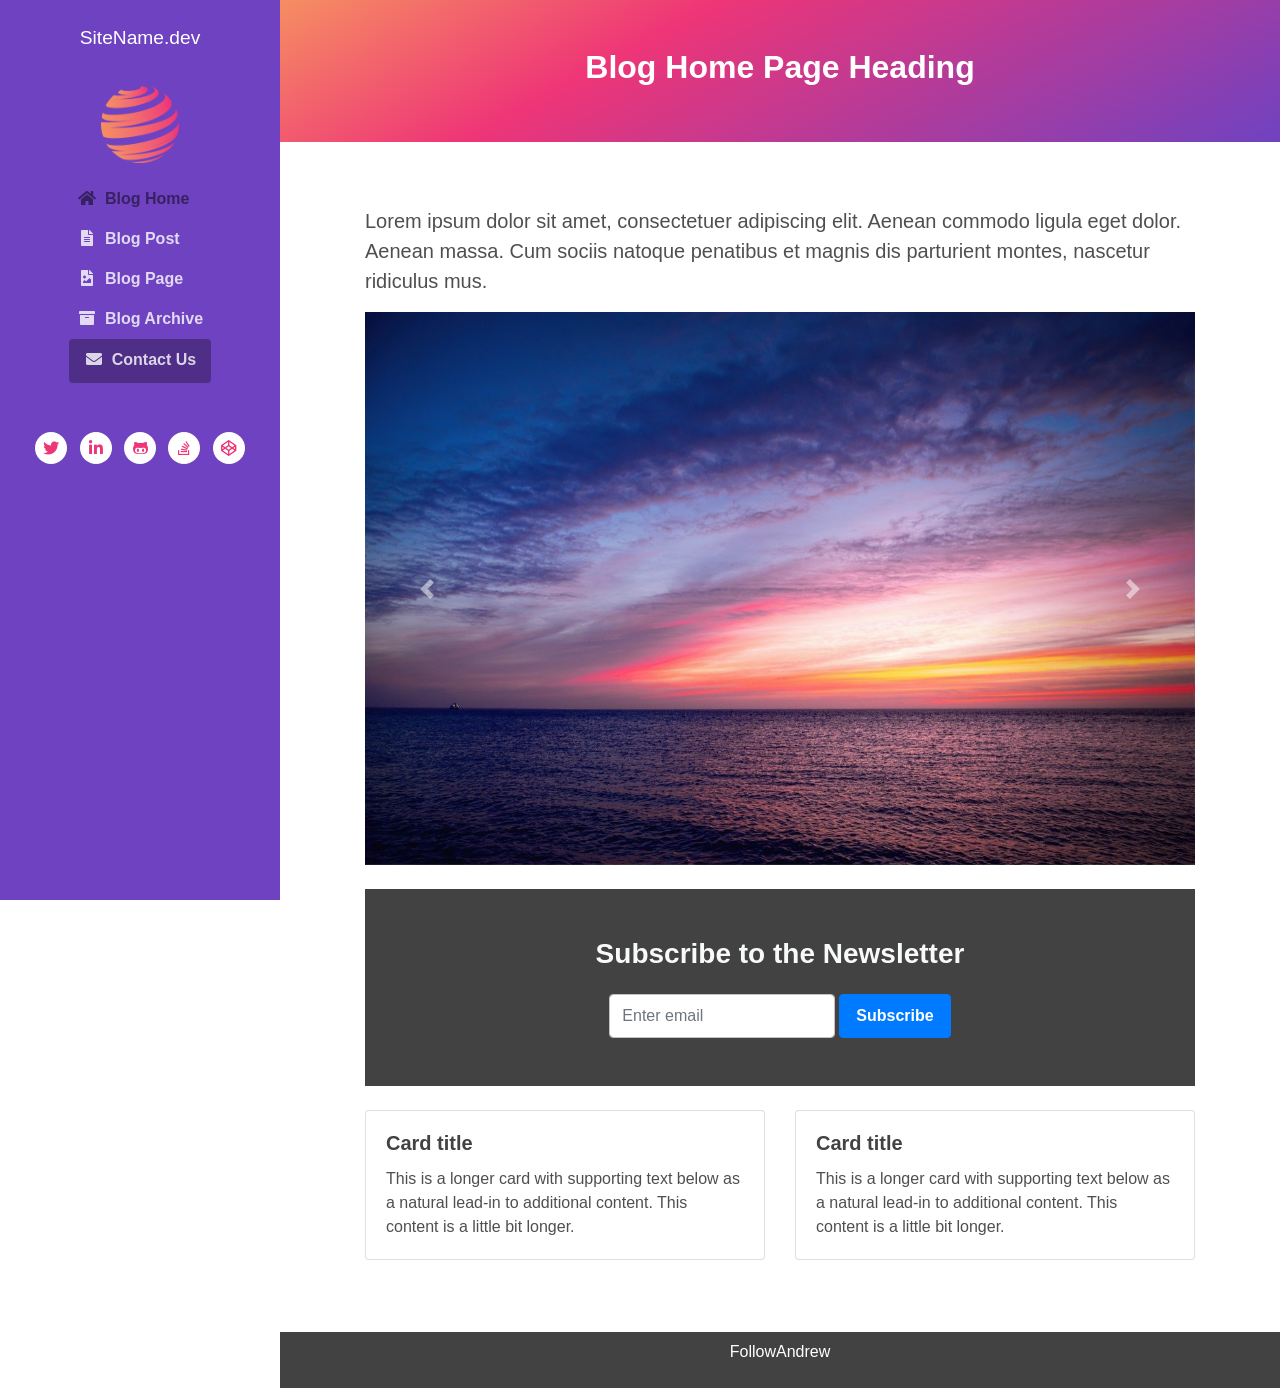
<file: blog-site-template/index.html>
<!DOCTYPE html>
<html lang="en"> 
<head>
    <title>Blog Site Template</title>
    <!-- Meta -->
    <meta charset="utf-8">
    <meta http-equiv="X-UA-Compatible" content="IE=edge">
    <meta name="viewport" content="width=device-width, initial-scale=1.0">
    <meta name="description" content="Blog Site Template">
    <meta name="author" content="https://youtube.com/FollowAndrew">    
    <link rel="shortcut icon" href="../assets/images/logo.png">
    
    <!-- FontAwesome CSS-->
	<link rel="stylesheet" href="https://cdnjs.cloudflare.com/ajax/libs/font-awesome/5.13.0/css/all.min.css">
	<!-- Bootstrap CSS-->
	<link rel="stylesheet" href="https://stackpath.bootstrapcdn.com/bootstrap/4.4.1/css/bootstrap.min.css" integrity="sha384-Vkoo8x4CGsO3+Hhxv8T/Q5PaXtkKtu6ug5TOeNV6gBiFeWPGFN9MuhOf23Q9Ifjh" crossorigin="anonymous">  
	<!-- Theme CSS -->
	<link rel="stylesheet" href="css/style.css">

</head> 

<body>
    
    <header class="header text-center">	    
	    <a class="site-title pt-lg-4 mb-0" href="index.html">SiteName.dev</a>
        
	    <nav class="navbar navbar-expand-lg navbar-dark" >
           
			<button class="navbar-toggler" type="button" data-toggle="collapse" data-target="#navigation" aria-controls="navigation" aria-expanded="false" aria-label="Toggle navigation">
			<span class="navbar-toggler-icon"></span>
			</button>

			<div id="navigation" class="collapse navbar-collapse flex-column" >
				<img class="mb-3 mx-auto logo" src="../assets/images/logo.png" alt="logo" >
				
				<ul class="navbar-nav flex-column text-sm-center text-md-left">
					<li class="nav-item active">
					    <a class="nav-link" href="index.html"><i class="fas fa-home fa-fw mr-2"></i>Blog Home <span class="sr-only">(current)</span></a>
					</li>
					<li class="nav-item">
					    <a class="nav-link" href="post.html"><i class="fas fa-file-alt fa-fw mr-2"></i>Blog Post</a>
					</li>
					<li class="nav-item">
					    <a class="nav-link" href="page.html"><i class="fas fa-file-image fa-fw mr-2"></i>Blog Page</a>
					</li>
					<li class="nav-item">
					    <a class="nav-link" href="archive.html"><i class="fas fa-archive fa-fw mr-2"></i>Blog Archive</a>
					</li>
					<li class="nav-item">
					    <a class="nav-link btn btn-primary" href="contact.html"><i class="fas fa-envelope fa-fw mr-2"></i>Contact Us</a>
					</li>
				</ul>
				<hr>
				<ul class="social-list list-inline py-3 mx-auto">
					<li class="list-inline-item"><a href="#"><i class="fab fa-twitter fa-fw"></i></a></li>
					<li class="list-inline-item"><a href="#"><i class="fab fa-linkedin-in fa-fw"></i></a></li>
					<li class="list-inline-item"><a href="#"><i class="fab fa-github-alt fa-fw"></i></a></li>
					<li class="list-inline-item"><a href="#"><i class="fab fa-stack-overflow fa-fw"></i></a></li>
					<li class="list-inline-item"><a href="#"><i class="fab fa-codepen fa-fw"></i></a></li>
				</ul>

			</div>
		</nav>
    </header>
    
    <div class="main-wrapper">
	    <header class="page-title theme-bg-light text-center gradient py-5">
			<h1 class="heading">Blog Home Page Heading</h1>
		</header>
		<article class="content px-3 py-5 p-md-5">
	    <div class='container'>
			<p class="mt-3 lead">Lorem ipsum dolor sit amet, consectetuer adipiscing elit. Aenean commodo ligula eget dolor. Aenean massa. Cum sociis natoque penatibus et magnis dis parturient montes, nascetur ridiculus mus. </p>

			<div id="carouselExampleControls" class="carousel slide" data-ride="carousel">
				<div class="carousel-inner">
				  <div class="carousel-item active">
					<img src="images/slider2.jpg" class="d-block w-100" alt="1">
				  </div>
				  <div class="carousel-item">
					<img src="images/slider1.jpg" class="d-block w-100" alt="2">
				  </div>
				  <div class="carousel-item">
					<img src="images/slider3.jpg" class="d-block w-100" alt="3">
				  </div>
				</div>
				<a class="carousel-control-prev" href="#carouselExampleControls" role="button" data-slide="prev">
				  <span class="carousel-control-prev-icon" aria-hidden="true"></span>
				  <span class="sr-only">Previous</span>
				</a>
				<a class="carousel-control-next" href="#carouselExampleControls" role="button" data-slide="next">
				  <span class="carousel-control-next-icon" aria-hidden="true"></span>
				  <span class="sr-only">Next</span>
				</a>
			  </div>
			  <section class="theme-bg-dark py-5 mt-4 text-center">
				<h3 class='text-light d-block'>Subscribe to the Newsletter</h3>
			    <form class="signup-form form-inline justify-content-center pt-3">
                    <div class="form-group">
                        <label class="sr-only" for="semail">Your email</label>
                        <input type="email" id="semail" name="semail1" class="form-control mr-md-1 semail" placeholder="Enter email">
                    </div>
                    <button type="submit" class="btn btn-primary">Subscribe</button>
                </form>
				</section>
			<div class="row row-cols-1 mt-4 row-cols-md-2">
				<div class="col mb-4">
				  <div class="card">
					<div class="card-body">
					  <h5 class="card-title">Card title</h5>
					  <p class="card-text">This is a longer card with supporting text below as a natural lead-in to additional content. This content is a little bit longer.</p>
					</div>
				  </div>
				</div>
				<div class="col mb-4">
				  <div class="card">
					<div class="card-body">
					  <h5 class="card-title">Card title</h5>
					  <p class="card-text">This is a longer card with supporting text below as a natural lead-in to additional content. This content is a little bit longer.</p>
					</div>
				  </div>
				</div>
		</div>
	    </article>
	    <footer class="footer text-center py-2 theme-bg-dark">
		   
            <p class="copyright"><a href="https://youtube.com/FollowAndrew">FollowAndrew</a></p>
		   
	    </footer>
    
    </div>
    
    
    <!-- Bootstrap Javascript -->          
	<script src="https://code.jquery.com/jquery-3.4.1.slim.min.js" integrity="sha384-J6qa4849blE2+poT4WnyKhv5vZF5SrPo0iEjwBvKU7imGFAV0wwj1yYfoRSJoZ+n" crossorigin="anonymous"></script>
	<script src="https://cdn.jsdelivr.net/npm/popper.js@1.16.0/dist/umd/popper.min.js" integrity="sha384-Q6E9RHvbIyZFJoft+2mJbHaEWldlvI9IOYy5n3zV9zzTtmI3UksdQRVvoxMfooAo" crossorigin="anonymous"></script>
	<script src="https://stackpath.bootstrapcdn.com/bootstrap/4.4.1/js/bootstrap.min.js" integrity="sha384-wfSDF2E50Y2D1uUdj0O3uMBJnjuUD4Ih7YwaYd1iqfktj0Uod8GCExl3Og8ifwB6" crossorigin="anonymous"></script>
	<script src="js/main.js"></script>

</body>
</html>
</file>
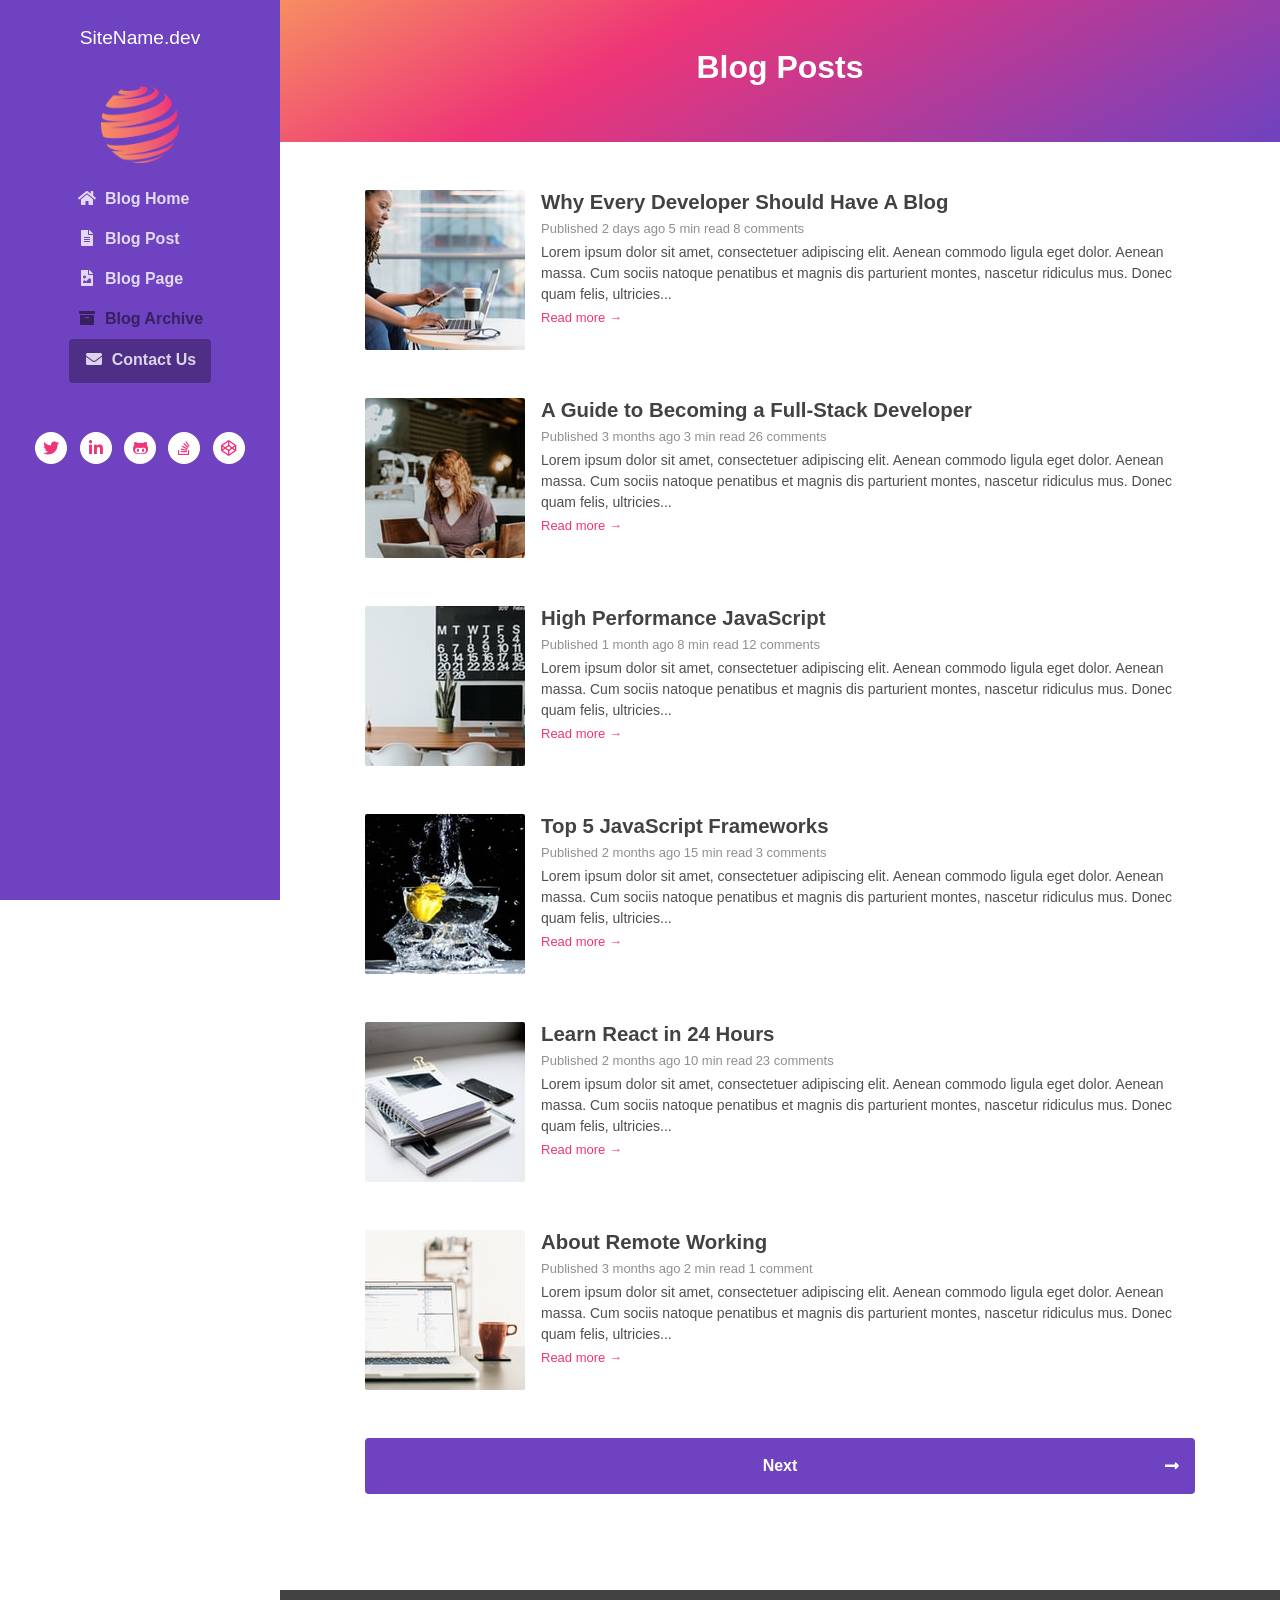
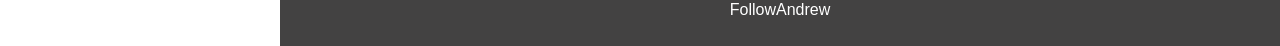
<file: blog-site-template/archive.html>
<!DOCTYPE html>
<html lang="en"> 
<head>
    <title>Blog Site Template</title>
    <!-- Meta -->
    <meta charset="utf-8">
    <meta http-equiv="X-UA-Compatible" content="IE=edge">
    <meta name="viewport" content="width=device-width, initial-scale=1.0">
    <meta name="description" content="Blog Site Template">
    <meta name="author" content="https://youtube.com/FollowAndrew">    
    <link rel="shortcut icon" href="../assets/images/logo.png">
    
    <!-- FontAwesome CSS-->
	<link rel="stylesheet" href="https://cdnjs.cloudflare.com/ajax/libs/font-awesome/5.13.0/css/all.min.css">
	<!-- Bootstrap CSS-->
	<link rel="stylesheet" href="https://stackpath.bootstrapcdn.com/bootstrap/4.4.1/css/bootstrap.min.css" integrity="sha384-Vkoo8x4CGsO3+Hhxv8T/Q5PaXtkKtu6ug5TOeNV6gBiFeWPGFN9MuhOf23Q9Ifjh" crossorigin="anonymous">  
	<!-- Theme CSS -->
	<link rel="stylesheet" href="css/style.css">

</head> 

<body>
    
    <header class="header text-center">	    
	    <a class="site-title pt-lg-4 mb-0" href="index.html">SiteName.dev</a>
        
	    <nav class="navbar navbar-expand-lg navbar-dark" >
           
			<button class="navbar-toggler" type="button" data-toggle="collapse" data-target="#navigation" aria-controls="navigation" aria-expanded="false" aria-label="Toggle navigation">
			<span class="navbar-toggler-icon"></span>
			</button>

			<div id="navigation" class="collapse navbar-collapse flex-column" >
				<img class="mb-3 mx-auto logo" src="../assets/images/logo.png" alt="logo" >
				
				<ul class="navbar-nav flex-column text-sm-center text-md-left">
					<li class="nav-item">
					    <a class="nav-link" href="index.html"><i class="fas fa-home fa-fw mr-2"></i>Blog Home <span class="sr-only">(current)</span></a>
					</li>
					<li class="nav-item">
					    <a class="nav-link" href="post.html"><i class="fas fa-file-alt fa-fw mr-2"></i>Blog Post</a>
					</li>
					<li class="nav-item">
					    <a class="nav-link" href="page.html"><i class="fas fa-file-image fa-fw mr-2"></i>Blog Page</a>
					</li>
					<li class="nav-item active">
					    <a class="nav-link" href="archive.html"><i class="fas fa-archive fa-fw mr-2"></i>Blog Archive</a>
					</li>
					<li class="nav-item">
					    <a class="nav-link btn btn-primary" href="contact.html"><i class="fas fa-envelope fa-fw mr-2"></i>Contact Us</a>
					</li>
				</ul>
				<hr>
				<ul class="social-list list-inline py-3 mx-auto">
					<li class="list-inline-item"><a href="#"><i class="fab fa-twitter fa-fw"></i></a></li>
					<li class="list-inline-item"><a href="#"><i class="fab fa-linkedin-in fa-fw"></i></a></li>
					<li class="list-inline-item"><a href="#"><i class="fab fa-github-alt fa-fw"></i></a></li>
					<li class="list-inline-item"><a href="#"><i class="fab fa-stack-overflow fa-fw"></i></a></li>
					<li class="list-inline-item"><a href="#"><i class="fab fa-codepen fa-fw"></i></a></li>
				</ul>

			</div>
		</nav>
    </header>
    
    <div class="main-wrapper">
	    <header class="page-title theme-bg-light text-center gradient py-5">
			<h1 class="heading">Blog Posts</h1>
		</header>
	    <section class="content px-3 py-5 p-md-5">
		    <div class="container">
			    <div class="post mb-5">
				    <div class="media">
					    <img class="mr-3 img-fluid post-thumb d-none d-md-flex" src="images/thumbs/1.jpg" alt="image">
					    <div class="media-body">
						    <h3 class="title mb-1"><a href="post.html">Why Every Developer Should Have A Blog</a></h3>
						    <div class="meta mb-1"><span class="date">Published 2 days ago</span><span class="time">5 min read</span><span class="comment"><a href="#">8 comments</a></span></div>
						    <div class="intro">Lorem ipsum dolor sit amet, consectetuer adipiscing elit. Aenean commodo ligula eget dolor. Aenean massa. Cum sociis natoque penatibus et magnis dis parturient montes, nascetur ridiculus mus. Donec quam felis, ultricies...</div>
						    <a class="more-link" href="post.html">Read more &rarr;</a>
					    </div><!--//media-body-->
				    </div><!--//media-->
			    </div>
			    <div class="post mb-5">
				    <div class="media">
					    <img class="mr-3 img-fluid post-thumb d-none d-md-flex" src="images/thumbs/2.jpg" alt="image">
					    <div class="media-body">
						    <h3 class="title mb-1"><a href="post.html">A Guide to Becoming a Full-Stack Developer</a></h3>
						    <div class="meta mb-1"><span class="date">Published 3 months ago</span><span class="time">3 min read</span><span class="comment"><a href="#">26 comments</a></span></div>
						    <div class="intro">Lorem ipsum dolor sit amet, consectetuer adipiscing elit. Aenean commodo ligula eget dolor. Aenean massa. Cum sociis natoque penatibus et magnis dis parturient montes, nascetur ridiculus mus. Donec quam felis, ultricies...</div>
						    <a class="more-link" href="post.html">Read more &rarr;</a>
					    </div><!--//media-body-->
				    </div><!--//media-->
			    </div>
			    
			    <div class="post mb-5">
				    <div class="media">
					    <img class="mr-3 img-fluid post-thumb d-none d-md-flex" src="images/thumbs/3.jpg" alt="image">
					    <div class="media-body">
						    <h3 class="title mb-1"><a href="post.html">High Performance JavaScript</a></h3>
						    <div class="meta mb-1"><span class="date">Published 1 month ago</span><span class="time">8 min read</span><span class="comment"><a href="#">12 comments</a></span></div>
						    <div class="intro">Lorem ipsum dolor sit amet, consectetuer adipiscing elit. Aenean commodo ligula eget dolor. Aenean massa. Cum sociis natoque penatibus et magnis dis parturient montes, nascetur ridiculus mus. Donec quam felis, ultricies...</div>
						    <a class="more-link" href="post.html">Read more &rarr;</a>
					    </div><!--//media-body-->
				    </div><!--//media-->
			    </div>
			    <div class="post mb-5">
				    <div class="media">
					    <img class="mr-3 img-fluid post-thumb d-none d-md-flex" src="images/thumbs/4.jpg" alt="image">
					    <div class="media-body">
						    <h3 class="title mb-1"><a href="post.html">Top 5 JavaScript Frameworks</a></h3>
						    <div class="meta mb-1"><span class="date">Published 2 months ago</span><span class="time">15 min read</span><span class="comment"><a href="#">3 comments</a></span></div>
						    <div class="intro">Lorem ipsum dolor sit amet, consectetuer adipiscing elit. Aenean commodo ligula eget dolor. Aenean massa. Cum sociis natoque penatibus et magnis dis parturient montes, nascetur ridiculus mus. Donec quam felis, ultricies...</div>
						    <a class="more-link" href="post.html">Read more &rarr;</a>
					    </div><!--//media-body-->
				    </div><!--//media-->
			    </div>
			    
			    <div class="post mb-5">
				    <div class="media">
					    <img class="mr-3 img-fluid post-thumb d-none d-md-flex" src="images/thumbs/5.jpg" alt="image">
					    <div class="media-body">
						    <h3 class="title mb-1"><a href="post.html">Learn React in 24 Hours</a></h3>
						    <div class="meta mb-1"><span class="date">Published 2 months ago</span><span class="time">10 min read</span><span class="comment"><a href="#">23 comments</a></span></div>
						    <div class="intro">Lorem ipsum dolor sit amet, consectetuer adipiscing elit. Aenean commodo ligula eget dolor. Aenean massa. Cum sociis natoque penatibus et magnis dis parturient montes, nascetur ridiculus mus. Donec quam felis, ultricies...</div>
						    <a class="more-link" href="post.html">Read more &rarr;</a>
					    </div><!--//media-body-->
				    </div><!--//media-->
			    </div>
			    
			    <div class="post">
				    <div class="media">
					    <img class="mr-3 img-fluid post-thumb d-none d-md-flex" src="images/thumbs/6.jpg" alt="image">
					    <div class="media-body">
						    <h3 class="title mb-1"><a href="post.html">About Remote Working</a></h3>
						    <div class="meta mb-1"><span class="date">Published 3 months ago</span><span class="time">2 min read</span><span class="comment"><a href="#">1 comment</a></span></div>
						    <div class="intro">Lorem ipsum dolor sit amet, consectetuer adipiscing elit. Aenean commodo ligula eget dolor. Aenean massa. Cum sociis natoque penatibus et magnis dis parturient montes, nascetur ridiculus mus. Donec quam felis, ultricies...</div>
						    <a class="more-link" href="post.html">Read more &rarr;</a>
					    </div><!--//media-body-->
				    </div><!--//media-->
			    </div>
			    
			    <nav class="blog-nav nav nav-justified my-5">
				  <a class="nav-link-prev nav-item nav-link d-none rounded-left" href="#">Previous<i class="arrow-prev fas fa-long-arrow-alt-left"></i></a>
				  <a class="nav-link-next nav-item nav-link rounded" href="post.html">Next<i class="arrow-next fas fa-long-arrow-alt-right"></i></a>
				</nav>
				
		    </div>
	    </section>
	    
	    <footer class="footer text-center py-2 theme-bg-dark">
		   
            <p class="copyright"><a href="https://youtube.com/FollowAndrew">FollowAndrew</a></p>
		   
	    </footer>
    
    </div><!--//main-wrapper-->
    
    
    <!-- Bootstrap Javascript -->          
	<script src="https://code.jquery.com/jquery-3.4.1.slim.min.js" integrity="sha384-J6qa4849blE2+poT4WnyKhv5vZF5SrPo0iEjwBvKU7imGFAV0wwj1yYfoRSJoZ+n" crossorigin="anonymous"></script>
	<script src="https://cdn.jsdelivr.net/npm/popper.js@1.16.0/dist/umd/popper.min.js" integrity="sha384-Q6E9RHvbIyZFJoft+2mJbHaEWldlvI9IOYy5n3zV9zzTtmI3UksdQRVvoxMfooAo" crossorigin="anonymous"></script>
	<script src="https://stackpath.bootstrapcdn.com/bootstrap/4.4.1/js/bootstrap.min.js" integrity="sha384-wfSDF2E50Y2D1uUdj0O3uMBJnjuUD4Ih7YwaYd1iqfktj0Uod8GCExl3Og8ifwB6" crossorigin="anonymous"></script>
	<script src="js/main.js"></script>

</body>
</html>
</file>
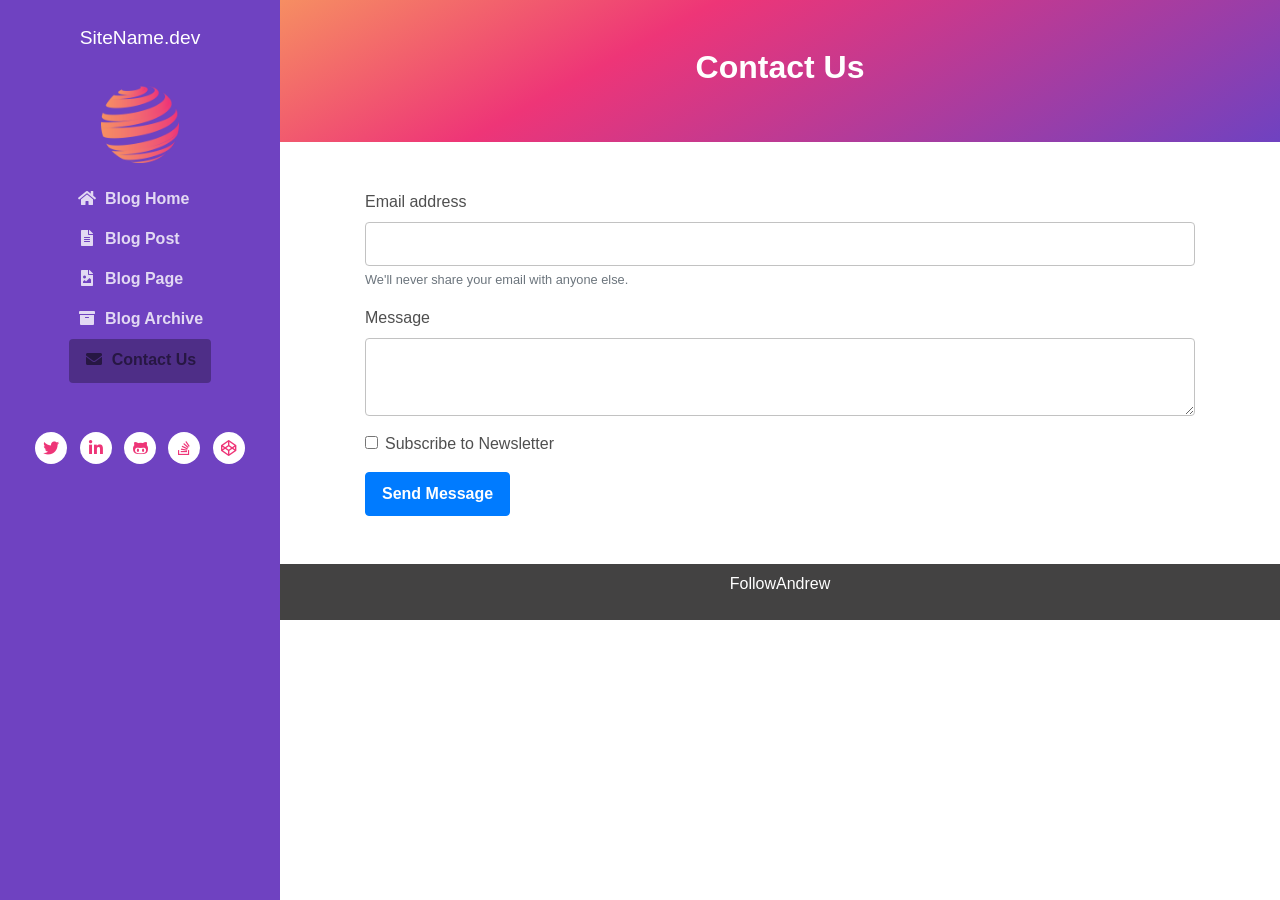
<file: blog-site-template/contact.html>
<!DOCTYPE html>
<html lang="en"> 
<head>
    <title>Blog Site Template</title>
    <!-- Meta -->
    <meta charset="utf-8">
    <meta http-equiv="X-UA-Compatible" content="IE=edge">
    <meta name="viewport" content="width=device-width, initial-scale=1.0">
    <meta name="description" content="Blog Site Template">
    <meta name="author" content="https://youtube.com/FollowAndrew">    
    <link rel="shortcut icon" href="../assets/images/logo.png">
    
    <!-- FontAwesome CSS-->
	<link rel="stylesheet" href="https://cdnjs.cloudflare.com/ajax/libs/font-awesome/5.13.0/css/all.min.css">
	<!-- Bootstrap CSS-->
	<link rel="stylesheet" href="https://stackpath.bootstrapcdn.com/bootstrap/4.4.1/css/bootstrap.min.css" integrity="sha384-Vkoo8x4CGsO3+Hhxv8T/Q5PaXtkKtu6ug5TOeNV6gBiFeWPGFN9MuhOf23Q9Ifjh" crossorigin="anonymous">  
	<!-- Theme CSS -->
	<link rel="stylesheet" href="css/style.css">

</head> 

<body>
    
    <header class="header text-center">	    
	    <a class="site-title pt-lg-4 mb-0" href="index.html">SiteName.dev</a>
        
	    <nav class="navbar navbar-expand-lg navbar-dark" >
           
			<button class="navbar-toggler" type="button" data-toggle="collapse" data-target="#navigation" aria-controls="navigation" aria-expanded="false" aria-label="Toggle navigation">
			<span class="navbar-toggler-icon"></span>
			</button>

			<div id="navigation" class="collapse navbar-collapse flex-column" >
				<img class="mb-3 mx-auto logo" src="../assets/images/logo.png" alt="logo" >
				
				<ul class="navbar-nav flex-column text-sm-center text-md-left">
					<li class="nav-item">
					    <a class="nav-link" href="index.html"><i class="fas fa-home fa-fw mr-2"></i>Blog Home <span class="sr-only">(current)</span></a>
					</li>
					<li class="nav-item">
					    <a class="nav-link" href="post.html"><i class="fas fa-file-alt fa-fw mr-2"></i>Blog Post</a>
					</li>
					<li class="nav-item">
					    <a class="nav-link" href="page.html"><i class="fas fa-file-image fa-fw mr-2"></i>Blog Page</a>
					</li>
					<li class="nav-item">
					    <a class="nav-link" href="archive.html"><i class="fas fa-archive fa-fw mr-2"></i>Blog Archive</a>
					</li>
					<li class="nav-item active">
					    <a class="nav-link btn btn-primary" href="contact.html"><i class="fas fa-envelope fa-fw mr-2"></i>Contact Us</a>
					</li>
				</ul>
				<hr>
				<ul class="social-list list-inline py-3 mx-auto">
					<li class="list-inline-item"><a href="#"><i class="fab fa-twitter fa-fw"></i></a></li>
					<li class="list-inline-item"><a href="#"><i class="fab fa-linkedin-in fa-fw"></i></a></li>
					<li class="list-inline-item"><a href="#"><i class="fab fa-github-alt fa-fw"></i></a></li>
					<li class="list-inline-item"><a href="#"><i class="fab fa-stack-overflow fa-fw"></i></a></li>
					<li class="list-inline-item"><a href="#"><i class="fab fa-codepen fa-fw"></i></a></li>
				</ul>

			</div>
		</nav>
    </header>
    
    <div class="main-wrapper">
	    <header class="page-title theme-bg-light text-center gradient py-5">
			<h1 class="heading">Contact Us</h1>
		</header>
	    <article class="about-section py-5">
		    <div class="container">			    
				<form>
					<div class="form-group">
					  <label for="exampleInputEmail1">Email address</label>
					  <input type="email" class="form-control" id="exampleInputEmail1" aria-describedby="emailHelp">
					  <small id="emailHelp" class="form-text text-muted">We'll never share your email with anyone else.</small>
					</div>
					<div class="form-group">
					  <label for="exampleMessage">Message</label>
					  <textarea class="form-control" id="exampleMessage"></textarea>
					</div>
					<div class="form-group form-check">
					  <input type="checkbox" class="form-check-input" id="exampleCheck1">
					  <label class="form-check-label" for="exampleCheck1">Subscribe to Newsletter</label>
					</div>
					<button type="submit" class="btn btn-primary">Send Message</button>
				  </form>
		    </div>
	    </article>
	    
	    
	    
	    <footer class="footer text-center py-2 theme-bg-dark">
		   
            <p class="copyright"><a href="https://youtube.com/FollowAndrew">FollowAndrew</a></p>
		   
	    </footer>
    
    </div><!--//main-wrapper-->
    
    
    <!-- Bootstrap Javascript -->          
	<script src="https://code.jquery.com/jquery-3.4.1.slim.min.js" integrity="sha384-J6qa4849blE2+poT4WnyKhv5vZF5SrPo0iEjwBvKU7imGFAV0wwj1yYfoRSJoZ+n" crossorigin="anonymous"></script>
	<script src="https://cdn.jsdelivr.net/npm/popper.js@1.16.0/dist/umd/popper.min.js" integrity="sha384-Q6E9RHvbIyZFJoft+2mJbHaEWldlvI9IOYy5n3zV9zzTtmI3UksdQRVvoxMfooAo" crossorigin="anonymous"></script>
	<script src="https://stackpath.bootstrapcdn.com/bootstrap/4.4.1/js/bootstrap.min.js" integrity="sha384-wfSDF2E50Y2D1uUdj0O3uMBJnjuUD4Ih7YwaYd1iqfktj0Uod8GCExl3Og8ifwB6" crossorigin="anonymous"></script>
	<script src="js/main.js"></script>

</body>
</html>
</file>
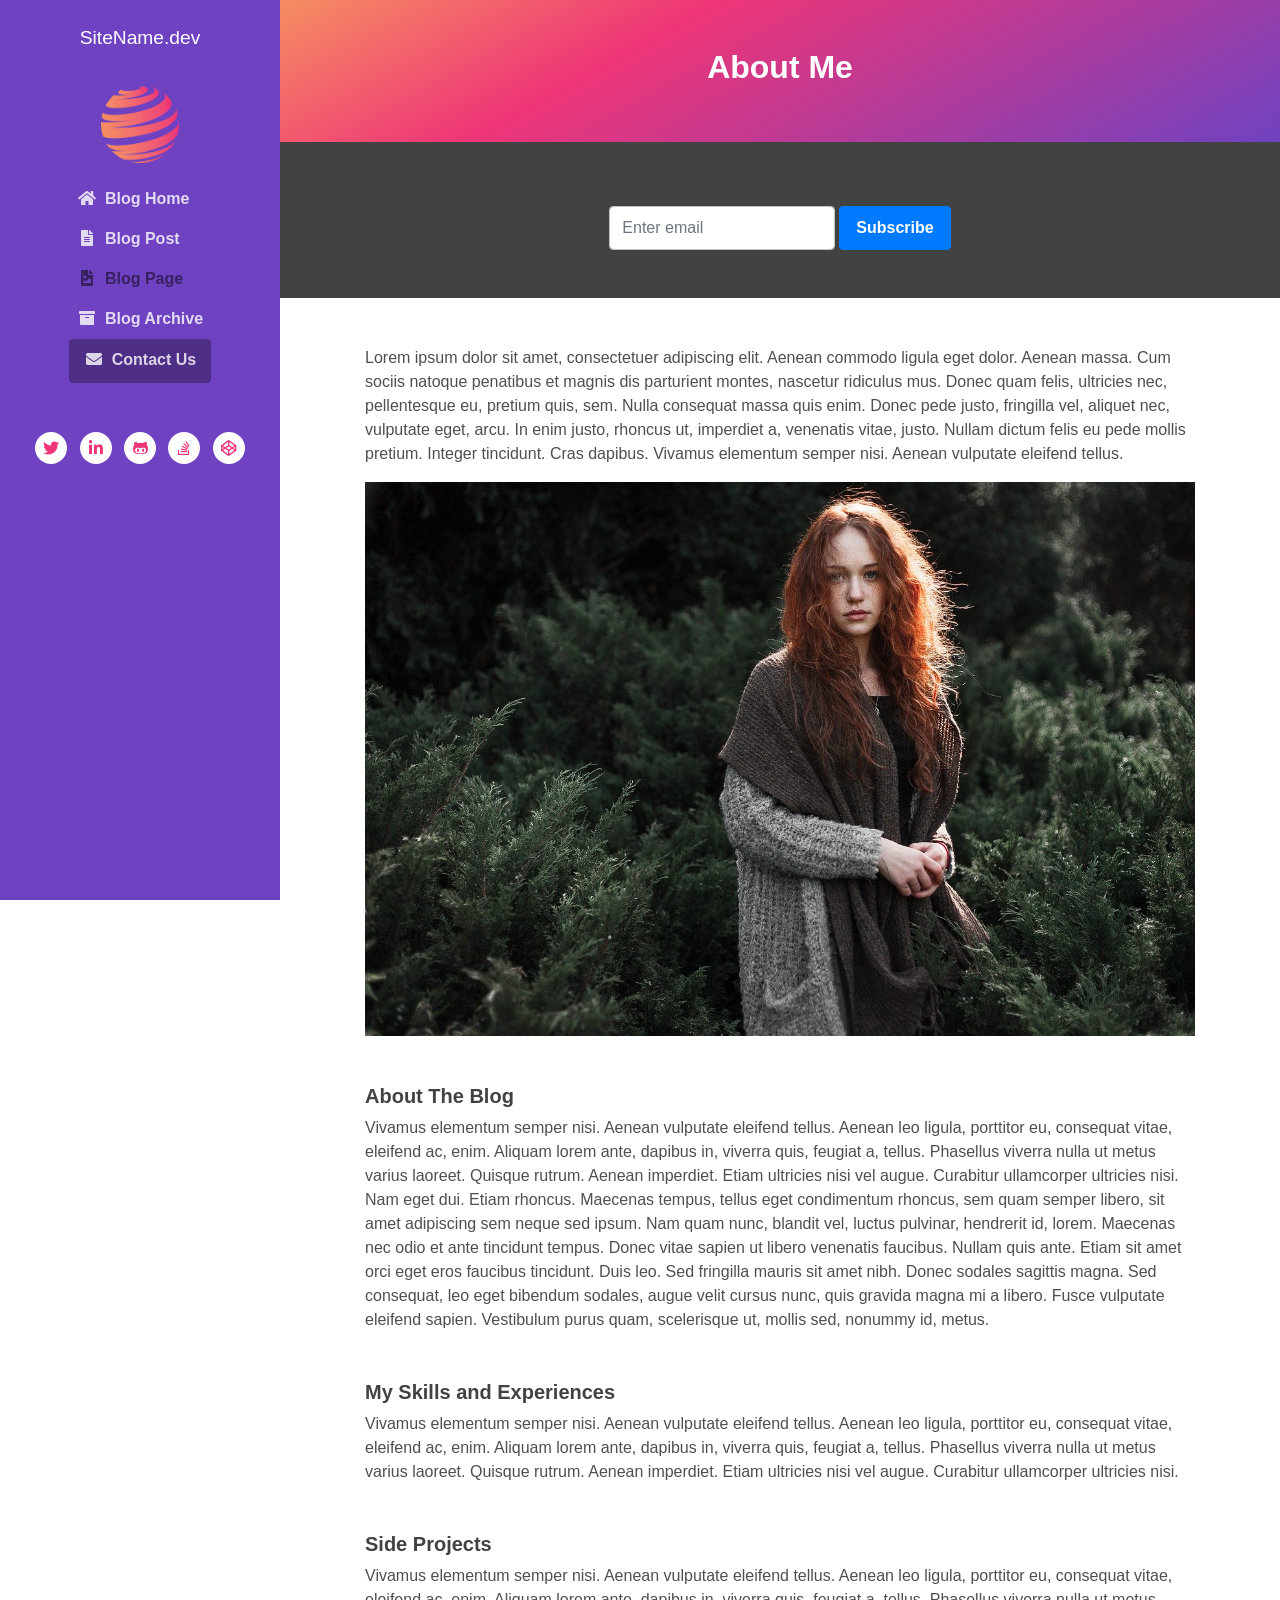
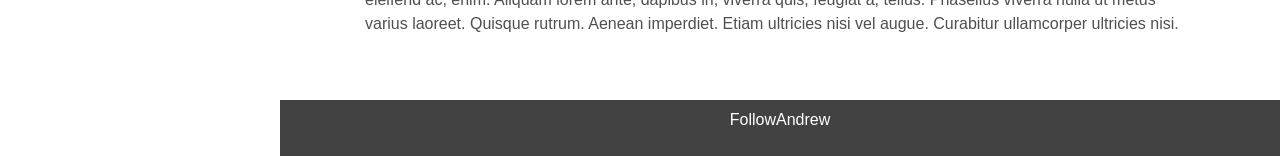
<file: blog-site-template/page.html>
<!DOCTYPE html>
<html lang="en"> 
<head>
    <title>Blog Site Template</title>
    <!-- Meta -->
    <meta charset="utf-8">
    <meta http-equiv="X-UA-Compatible" content="IE=edge">
    <meta name="viewport" content="width=device-width, initial-scale=1.0">
    <meta name="description" content="Blog Site Template">
    <meta name="author" content="https://youtube.com/FollowAndrew">    
    <link rel="shortcut icon" href="../assets/images/logo.png">
    
    <!-- FontAwesome CSS-->
	<link rel="stylesheet" href="https://cdnjs.cloudflare.com/ajax/libs/font-awesome/5.13.0/css/all.min.css">
	<!-- Bootstrap CSS-->
	<link rel="stylesheet" href="https://stackpath.bootstrapcdn.com/bootstrap/4.4.1/css/bootstrap.min.css" integrity="sha384-Vkoo8x4CGsO3+Hhxv8T/Q5PaXtkKtu6ug5TOeNV6gBiFeWPGFN9MuhOf23Q9Ifjh" crossorigin="anonymous">  
	<!-- Theme CSS -->
	<link rel="stylesheet" href="css/style.css">

</head> 

<body>
    
    <header class="header text-center">	    
	    <a class="site-title pt-lg-4 mb-0" href="index.html">SiteName.dev</a>
        
	    <nav class="navbar navbar-expand-lg navbar-dark" >
           
			<button class="navbar-toggler" type="button" data-toggle="collapse" data-target="#navigation" aria-controls="navigation" aria-expanded="false" aria-label="Toggle navigation">
			<span class="navbar-toggler-icon"></span>
			</button>

			<div id="navigation" class="collapse navbar-collapse flex-column" >
				<img class="mb-3 mx-auto logo" src="../assets/images/logo.png" alt="logo" >
				
				<ul class="navbar-nav flex-column text-sm-center text-md-left">
					<li class="nav-item">
					    <a class="nav-link" href="index.html"><i class="fas fa-home fa-fw mr-2"></i>Blog Home <span class="sr-only">(current)</span></a>
					</li>
					<li class="nav-item">
					    <a class="nav-link" href="post.html"><i class="fas fa-file-alt fa-fw mr-2"></i>Blog Post</a>
					</li>
					<li class="nav-item active">
					    <a class="nav-link" href="page.html"><i class="fas fa-file-image fa-fw mr-2"></i>Blog Page</a>
					</li>
					<li class="nav-item">
					    <a class="nav-link" href="archive.html"><i class="fas fa-archive fa-fw mr-2"></i>Blog Archive</a>
					</li>
					<li class="nav-item">
					    <a class="nav-link btn btn-primary" href="contact.html"><i class="fas fa-envelope fa-fw mr-2"></i>Contact Us</a>
					</li>
				</ul>
				<hr>
				<ul class="social-list list-inline py-3 mx-auto">
					<li class="list-inline-item"><a href="#"><i class="fab fa-twitter fa-fw"></i></a></li>
					<li class="list-inline-item"><a href="#"><i class="fab fa-linkedin-in fa-fw"></i></a></li>
					<li class="list-inline-item"><a href="#"><i class="fab fa-github-alt fa-fw"></i></a></li>
					<li class="list-inline-item"><a href="#"><i class="fab fa-stack-overflow fa-fw"></i></a></li>
					<li class="list-inline-item"><a href="#"><i class="fab fa-codepen fa-fw"></i></a></li>
				</ul>

			</div>
		</nav>
    </header>
    
    <div class="main-wrapper">
	    <header class="page-title theme-bg-light text-center gradient py-5">
			<h1 class="heading">About Me</h1>
		</header>
		<section class="theme-bg-dark py-5 text-center text-light">
			    <form class="signup-form form-inline justify-content-center pt-3">
                    <div class="form-group">
                        <label class="sr-only" for="semail">Your email</label>
                        <input type="email" id="semail" name="semail1" class="form-control mr-md-1 semail" placeholder="Enter email">
                    </div>
                    <button type="submit" class="btn btn-primary">Subscribe</button>
                </form>
	    </section>
	    <article class="about-section content px-3 py-5 p-md-5">
		    <div class="container">			    
			    <p>Lorem ipsum dolor sit amet, consectetuer adipiscing elit. Aenean commodo ligula eget dolor. Aenean massa. Cum sociis natoque penatibus et magnis dis parturient montes, nascetur ridiculus mus. Donec quam felis, ultricies nec, pellentesque eu, pretium quis, sem. Nulla consequat massa quis enim. Donec pede justo, fringilla vel, aliquet nec, vulputate eget, arcu. In enim justo, rhoncus ut, imperdiet a, venenatis vitae, justo. Nullam dictum felis eu pede mollis pretium. Integer tincidunt. Cras dapibus. Vivamus elementum semper nisi. Aenean vulputate eleifend tellus. </p>
			    <figure><img class="img-fluid" src="images/about-me.jpg" alt="image"></figure>
			    <h5 class="mt-5">About The Blog</h5>
			    <p>Vivamus elementum semper nisi. Aenean vulputate eleifend tellus. Aenean leo ligula, porttitor eu, consequat vitae, eleifend ac, enim. Aliquam lorem ante, dapibus in, viverra quis, feugiat a, tellus. Phasellus viverra nulla ut metus varius laoreet. Quisque rutrum. Aenean imperdiet. Etiam ultricies nisi vel augue. Curabitur ullamcorper ultricies nisi. Nam eget dui. Etiam rhoncus. Maecenas tempus, tellus eget condimentum rhoncus, sem quam semper libero, sit amet adipiscing sem neque sed ipsum. Nam quam nunc, blandit vel, luctus pulvinar, hendrerit id, lorem. Maecenas nec odio et ante tincidunt tempus. Donec vitae sapien ut libero venenatis faucibus. Nullam quis ante. Etiam sit amet orci eget eros faucibus tincidunt. Duis leo. Sed fringilla mauris sit amet nibh. Donec sodales sagittis magna. Sed consequat, leo eget bibendum sodales, augue velit cursus nunc, quis gravida magna mi a libero. Fusce vulputate eleifend sapien. Vestibulum purus quam, scelerisque ut, mollis sed, nonummy id, metus.</p>
			    <h5 class="mt-5">My Skills and Experiences</h5>
			    <p>Vivamus elementum semper nisi. Aenean vulputate eleifend tellus. Aenean leo ligula, porttitor eu, consequat vitae, eleifend ac, enim. Aliquam lorem ante, dapibus in, viverra quis, feugiat a, tellus. Phasellus viverra nulla ut metus varius laoreet. Quisque rutrum. Aenean imperdiet. Etiam ultricies nisi vel augue. Curabitur ullamcorper ultricies nisi.</p>
			    <h5 class="mt-5">Side Projects</h5>
			    <p>Vivamus elementum semper nisi. Aenean vulputate eleifend tellus. Aenean leo ligula, porttitor eu, consequat vitae, eleifend ac, enim. Aliquam lorem ante, dapibus in, viverra quis, feugiat a, tellus. Phasellus viverra nulla ut metus varius laoreet. Quisque rutrum. Aenean imperdiet. Etiam ultricies nisi vel augue. Curabitur ullamcorper ultricies nisi.</p>
			    
		    </div>
	    </article>
	    
	    
	    
	    <footer class="footer text-center py-2 theme-bg-dark">
		   
            <p class="copyright"><a href="https://youtube.com/FollowAndrew">FollowAndrew</a></p>
		   
	    </footer>
    
    </div><!--//main-wrapper-->
    
    
    <!-- Bootstrap Javascript -->          
	<script src="https://code.jquery.com/jquery-3.4.1.slim.min.js" integrity="sha384-J6qa4849blE2+poT4WnyKhv5vZF5SrPo0iEjwBvKU7imGFAV0wwj1yYfoRSJoZ+n" crossorigin="anonymous"></script>
	<script src="https://cdn.jsdelivr.net/npm/popper.js@1.16.0/dist/umd/popper.min.js" integrity="sha384-Q6E9RHvbIyZFJoft+2mJbHaEWldlvI9IOYy5n3zV9zzTtmI3UksdQRVvoxMfooAo" crossorigin="anonymous"></script>
	<script src="https://stackpath.bootstrapcdn.com/bootstrap/4.4.1/js/bootstrap.min.js" integrity="sha384-wfSDF2E50Y2D1uUdj0O3uMBJnjuUD4Ih7YwaYd1iqfktj0Uod8GCExl3Og8ifwB6" crossorigin="anonymous"></script>
	<script src="js/main.js"></script>

</body>
</html>
</file>
<file: blog-site-template/css/style.css>
:root {
    --blue: #007bff;
    --indigo: #6610f2;
    --purple: #6f42c1;
    --pink: #ee3577;
    --red: #dc3545;
    --orange: #f68e62;
    --yellow: #ffc107;
    --green: #28a745;
    --teal: #20c997;
    --cyan: #17a2b8;
    --white: #fff;
    --gray: #767575;
    --gray-dark: #434242;
    --primary: #6f42c1;
    --secondary: #4f4f4f;
    --success: #28a745;
    --info: #17a2b8;
    --warning: #ffc107;
    --danger: #dc3545;
    --light: #c2c2c2;
    --lightgray: #eeeeee;
    --dark: #434242;
    --breakpoint-xs: 0;
    --breakpoint-sm: 576px;
    --breakpoint-md: 768px;
    --breakpoint-lg: 992px;
    --breakpoint-xl: 1200px;
    --font-family-sans-serif: -apple-system, BlinkMacSystemFont, "Segoe UI", Roboto, "Helvetica Neue", Arial, "Noto Sans", sans-serif, "Apple Color Emoji", "Segoe UI Emoji", "Segoe UI Symbol", "Noto Color Emoji";
    --font-family-monospace: SFMono-Regular, Menlo, Monaco, Consolas, "Liberation Mono", "Courier New", monospace;
    /* Font Sizes */
    --font-normal: 1em;
    --font-small: 0.8125rem;
    /* Sidebar */
    --sidebar-width: 280px;
    --content-max-width: 860px;
}

*,
*::before,
*::after {
    box-sizing: border-box
}

html {
    line-height: 1.15;
}
body {
    color: var(--secondary);
    overflow-x: hidden
}
a{
    color: var(--pink);
}
h1,
h2,
h3,
h4,
h5,
h6 {
    color: var(--gray-dark);
    font-weight: bold
}

.btn {
    font-weight: bold;
    padding: .375rem 1rem;
    height: 2.75rem;
    transition: all 0.4s ease-in-out
}


.btn:focus,
.btn.focus {
    box-shadow: none !important
}

.btn-primary {
    color: #fff
}

.form-control {
    padding-top: 0.875rem;
    padding-bottom: 0.875rem;
    height: 2.75rem;
    border-color: var(--light)
}

.theme-bg-light {
    background: var(--light) !important
}

.theme-bg-dark {
    background: var(--dark) !important
}

.header {
    position: fixed;
    left: 0;
    top: 0;
    height: 100vh;
    width: var(--sidebar-width);
    background: var(--primary);
    color: #fff
}
.header .site-title {
    color:var(--white);
    font-size:1.2em;
    display:block;
}

.header .btn-primary {
    background: rgba(0, 0, 0, 0.3);
    border-color: transparent;
    font-size: 1rem;
    padding-top: 0.5rem
}

.header .btn-primary:hover {
    background: rgba(0, 0, 0, 0.4);
    border-color: transparent
}

.header .navbar {
    padding: 2rem 1rem
}

.header .navbar-dark .navbar-toggler {
    border: none;
    padding: .25rem .6rem
}

.header .navbar-dark .navbar-toggler:hover {
    -webkit-opacity: 1;
    -moz-opacity: 1;
    opacity: 1
}

.header .navbar-dark .navbar-toggler-icon {
    background-image: url("data:image/svg+xml;charset=utf8,%3Csvg viewBox='0 0 32 32' xmlns='http://www.w3.org/2000/svg'%3E%3Cpath stroke='rgba(256,256,256, 1)' stroke-width='3' stroke-linecap='round' stroke-miterlimit='10' d='M4 8h24M4 16h24M4 24h24'/%3E%3C/svg%3E");
}

.header .nav-item {
    font-weight: bold
}

.header .nav-item.active .nav-link {
    color: rgba(0, 0, 0, 0.5)
}

.header .nav-item.active .nav-link:hover {
    text-decoration: none
}

.header .nav-item .nav-link {
    color: rgba(255, 255, 255, 0.8)
}

.header .nav-item .nav-link:hover {
    text-decoration: underline;
    color: rgba(0, 0, 0, 0.6)
}
.logo{
    width:78px;
}
.social-list a {
    width: 32px;
    height: 32px;
    padding-top: 5px;
    display: inline-block;
    text-align: center;
    border-radius: 50%;
    transition: all 0.2s ease-in-out;
    background-color: #fff
}

.social-list a:hover {
    color: var(--secondary);
    background-color: rgba(255, 255, 255, 0.8)
}

.main-wrapper {
    margin-left: var(--sidebar-width);
    background: #fff;
}

.main-wrapper .container {
    max-width: var(--content-max-width);
}
.page-title {
    position:sticky;
    top:0;
    z-index:9999;
    transition:all .2s;
}
.sticky{
    padding:1em 0 !important;
}
.page-title .heading {
    font-size: 2rem;
    font-weight: bold;
    color:white;
}

.footer {
    color: rgba(255, 255, 255, 0.7)
}

.footer a {
    color: #fff
}
.gradient{
    background: rgb(43,43,43);
    background: linear-gradient(151deg, var(--orange) 0%, var(--pink) 35%,var(--primary) 100%) !important;
}
.content .post .title {
    font-size: 1.275rem
}

.content .post .title a {
    color: var(--gray-dark)
}

.content .post .title a:hover {
    color: var(--gray-dark)
}

.content .post .post-thumb {
    max-width: 160px;
    border-radius: 2px
}

.content .post .intro {
    font-size: 0.875rem
}

.content .post .more-link {
    font-size: var(--font-small);
}

.meta {
    color: #8f8f8f;
    font-size: var(--font-small);
}

.meta span {
    display: inline-block;
    margin-right:.25em;
}

.meta span a {
    color: #8f8f8f
}
.meta span.tag {
    background-color: var(--lightgray);
    padding:0 .5em;
    border-radius:5px;
}
.meta span a:hover {
    color: var(--secondary)
}



.meta span:last-child:after {
    display: none
}

.blog-nav .nav-link {
    background: var(--primary);
    color: #fff;
    font-size: 1rem;
    padding: 1rem;
    font-weight: bold;
    position: relative
}

.blog-nav .nav-link:hover {
    background: var(--secondary);
}

.blog-nav .nav-link-prev {
    border-right: 1px solid var(--secondary);
}

.blog-nav .arrow-prev {
    position: absolute;
    left: 1rem;
    top: 1.25rem;
    color: #fff
}

.blog-nav .arrow-next {
    position: absolute;
    right: 1rem;
    top: 1.25rem;
    color: #fff
}

.content .title {
    font-weight: bold;
    font-size: 2rem
}

.content .content-body p,
.content .content-body li {
    font-size: 1.125rem;
    line-height: 1.6
}

.content .content-body h1 {
    font-size: 2.125rem
}

.content .content-body h2 {
    font-size: 2rem
}

.content .content-body h3 {
    font-size: 1.75rem
}

.content .content-body h4 {
    font-size: 1.5rem
}

.content .content-body h5 {
    font-size: 1.25rem
}

.content .content-body h6 {
    font-size: 1.125rem
}

.content .image-caption {
    color: #8f8f8f;
    font-size: 0.875rem
}

.content .image-caption a {
    color: #8f8f8f;
    text-decoration: underline
}

.content .image-caption a:hover {
    color: var(--secondary)
}

.content .blockquote {
    font-family: Georgia, "Times New Roman", Times, serif;
    border-left: 2px solid var(--gray-dark);
    font-size: 1.5rem
}

.content .blockquote p {
    font-size: 1.5rem
}

@media (prefers-reduced-motion: reduce) {
    .social-list a {
        transition: none
    }
    .btn {
        transition: none
    }
}

@media (min-width: 768px) {
   
    
}

@media (max-width: 991.98px) {
    .page-title {
        position:static;
    }
    .header {
        position: sticky;
        width: inherit;
        height: auto
    }

    .header .site-title {
        width: 100%;
        position: absolute;
        left: 0;
        top: 1.2rem;
        color:var(--white);
        font-size:1.5em;
        display:block;
    }

    .header .btn-primary {
        width: 100%
    }

    .header .navbar {
        padding: 1rem
    }

    .main-wrapper {
        margin-left: 0
    }
}

@media (max-width: 767.98px) {
    
}



/* -------------------------------------------------------------------------- */
/*	12. Comments
/* -------------------------------------------------------------------------- */


/* Comment Headers ----------------------------- */

.comments-wrapper {
	margin-top: 3rem;
}

.comment-reply-title {
	margin: 0 0 4rem 0;
	text-align: center;
}


/* Comment Item ----------------------------- */

/* COMMENT HEADER */

.comments .comment,
.comments .pingback,
.comments .trackback,
.comments .review {
	padding-top: 3.5rem;
}

div.comment:first-of-type {
	margin-top: 3.5rem;
	padding-top: 0;
}

.comments .comments-header + div {
	margin-top: 0;
	padding-top: 0;
}

.comment-body {
	position: relative;
}

.comment .comment {
	padding-left: 5%;
}

.comment-meta {
	line-height: 1.1;
	margin-bottom: 0;
	min-height: 5rem;
	padding-left: 5rem;
	position: relative;
}

.hide-avatars .comment-meta {
	min-height: 0;
	padding-left: 0;
}

.comment-meta a {
	color: inherit;
}

.comment-author {
	font-size: 1.8rem;
	font-weight: 700;
	letter-spacing: -0.027777778em;
}

.comment-author a {
	text-decoration: underline;
}

.comment-author a:hover,
.comment-author a:focus {
	text-decoration: none;
}

.comment-meta .avatar {
	height: 4rem;
	position: absolute;
	left: 0;
	top: 0;
	width: 4rem;
}

.comment-author .url {
	text-decoration: underline;
}

.comment-metadata {
	color: var(--gray);
	font-size: var(--font-small);
	font-weight: 500;
	margin-top: 0.6rem;
}

.comment-metadata a {
	text-decoration: none;
}

.comment-metadata a:focus,
.comment-metadata a:hover {
	text-decoration: underline;
}


/* COMMENT CONTENT */

.comment-content.entry-content > *:not(.alignwide):not(.alignfull):not(.alignleft):not(.alignright):not(.is-style-wide) {
    width: 100%;
    background-color:var(--lightgray);
    padding:.5em;
}

.comment-content.entry-content .alignleft {

	/*rtl:ignore*/
	margin-left: 0;
}

.comment-content.entry-content .alignright {

	/*rtl:ignore*/
	margin-right: 0;
}

/* COMMENT FOOTER */

.comment-footer-meta {
	align-items: center;
	display: flex;
	flex-wrap: wrap;
	font-size: var(--font-small);
	font-weight: 600;
	justify-content: flex-start;
	letter-spacing: 0.030833333em;
	line-height: 1;
	margin: 1.5rem 0 -1rem -1.5rem;
	text-transform: uppercase;
}

.comment-footer-meta > * {
	margin: 0 0 1rem 1.5rem;
}

.comment-reply-link {
    background-color: var(--primary);
    border-radius:2px;
	color: #fff;
	display: block;
	padding: 0.7rem;
}

.bypostauthor .comment-footer-meta .by-post-author {
	display: block;
}

.comment-footer-meta a {
	text-decoration: none;
}

.comment-footer-meta a:focus,
.comment-footer-meta a:hover {
	text-decoration: underline;
}


/* Pingbacks & Trackbacks ------------------------- */

.pingback .comment-meta,
.trackback .comment-meta {
	padding-left: 0;
}


/* Comments Pagination ---------------------------- */

.comments-pagination {
	display: flex;
	flex-wrap: wrap;
	justify-content: space-between;
	margin-top: 6rem;
	text-align: center;
}

.comments-pagination.only-next {
	justify-content: flex-end;
}

.comments-pagination .page-numbers {
	display: none;
	text-decoration: none;
}

.comments-pagination .page-numbers:focus,
.comments-pagination .page-numbers:hover {
	text-decoration: underline;
}

.comments-pagination .prev,
.comments-pagination .next {
	display: block;
}

.comments-pagination .prev {
	left: 0;
}

.comments-pagination .next {
	right: 0;
	text-align: right;
}


/* Comment Respond ---------------------------- */

.comment-respond::after {
	clear: both;
	content: "";
	display: block;
}

.comment-respond .comment-notes,
.comment-respond .logged-in-as {
	color: #6d6d6d;
	font-size: 1.6rem;
	line-height: 1.4;
	margin: -3rem 0 4rem 0;
	text-align: center;
}

.comment-respond .comment-notes a,
.comment-respond .logged-in-as a {
	color: inherit;
	text-decoration: none;
}

.comment-respond .comment-notes a:focus,
.comment-respond .comment-notes a:hover,
.comment-respond .logged-in-as a:focus,
.comment-respond .logged-in-as a:hover {
	text-decoration: underline;
}

.comment-respond p {
	line-height: 1.1;
	margin-bottom: 2rem;
	margin-left: auto;
	margin-right: auto;
}

.comment-respond p:not(.comment-notes) {
	max-width: 58rem;
}

.comment-form-cookies-consent {
	align-items: baseline;
	display: flex;
}

.comment-respond > p:last-of-type {
	margin-bottom: 0;
}

.comment-respond label {
	display: block;
}

.comment-respond input[type="checkbox"] + label {
	font-size: 1.5rem;
	line-height: 1.25;
}

.comment-respond input[type="text"],
.comment-respond input[type="email"],
.comment-respond textarea {
	margin-bottom: 0;
}

.comment-respond textarea {
	height: 15rem;
}

.comment-respond #submit {
	display: block;
}

.comment-respond .comments-closed {
	text-align: center;
}


/* Reply Respond ---------------------------- */

.comments .comment-respond {
	padding: 3rem 0 0;
}

.comments .comment-respond .comment-reply-title,
.comments .comment-respond .comment-notes,
.comments .comment-respond .logged-in-as {
	text-align: left;
}

.comment-reply-title small {
	display: block;
	font-size: 1.6rem;
	font-weight: 600;
	letter-spacing: -0.0277em;
	margin: 0.5rem 0 0 0;
	white-space: nowrap;
}

.comment-reply-title small a {
	text-decoration: none;
}

.comment-reply-title small a:focus,
.comment-reply-title small a:hover {
	text-decoration: underline;
}
</file>
